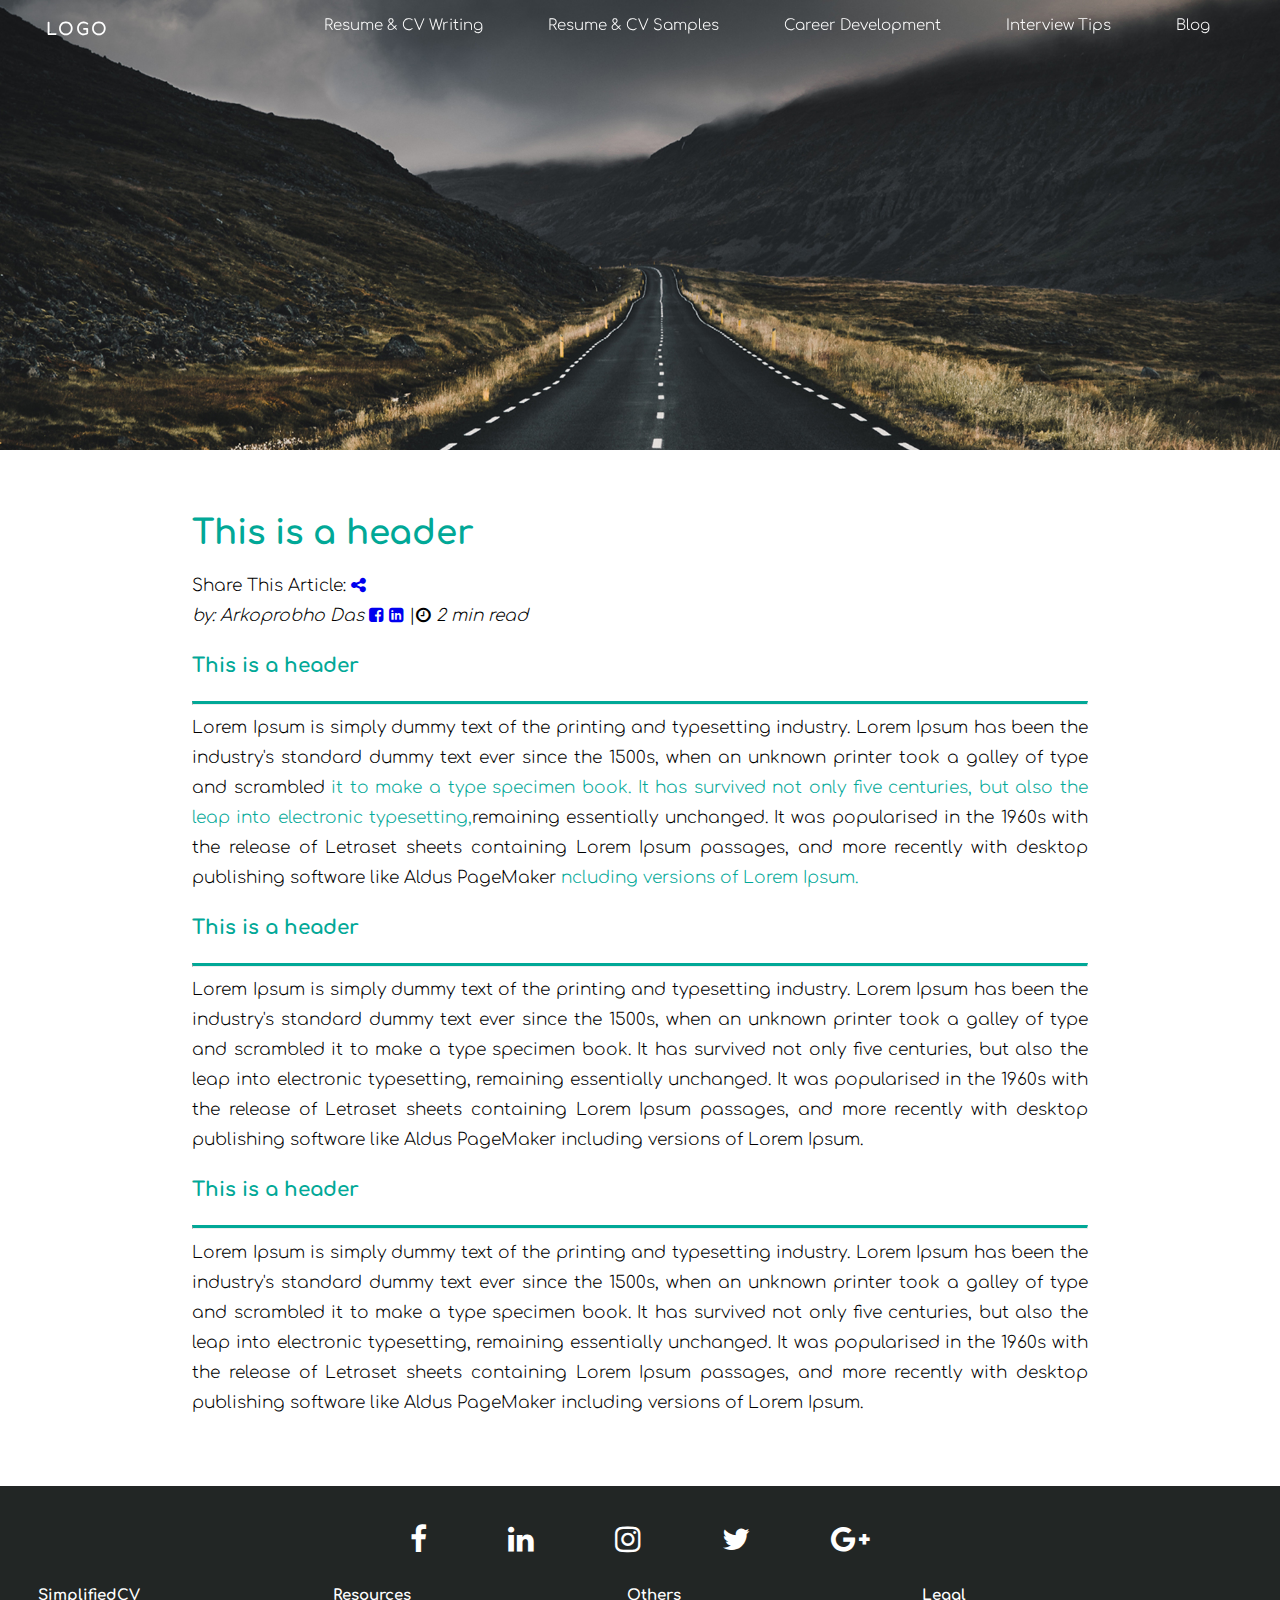
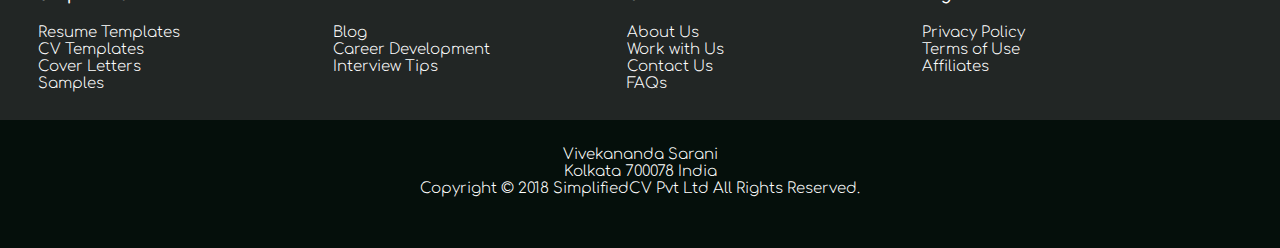
<file: Responsive Sticky Navbar/index.html>
<!DOCTYPE html>
<html lang="en">
<head>
      <meta charset="UTF-8">
      <meta name="viewport" content="width=device-width, initial-scale=1.0">
      <meta http-equiv="X-UA-Compatible" content="ie=edge">
      <title>Navbar</title>
      <link rel="stylesheet" href="style.css">
      <link rel="stylesheet" href="https://maxcdn.bootstrapcdn.com/font-awesome/4.7.0/css/font-awesome.min.css">
      <link href="https://fonts.googleapis.com/css?family=Comfortaa" rel="stylesheet">
      <script src="https://code.jquery.com/jquery-3.3.1.js"></script>
</head>
<body>
      <div class="wrapper">
            <header>

                  <nav>

                        <div class="menu-icon">
                              <i class="fa fa-bars fa-2x"></i>
                        </div>

                        <div class="logo">
                              LOGO
                        </div>
                        <!--Navigation Bar Contents here-->
                        <div class="menu">
                              <ul>
                                    <li><a href="#">Resume & CV Writing</a></li>
                                    <li><a href="#">Resume & CV Samples</a></li>
                                    <li><a href="#">Career Development</a></li>
                                    <li><a href="#">Interview Tips</a></li>
                                    <li><a href="#">Blog</a></li>
                              </ul>
                        </div>
                  </nav>

            </header>
            
            <div class="content">
                  <h1>This is a header </h1> 
                  Share This Article:  
                  <a href="fjskdjh"><i class="fa fa-share-alt" aria-hidden="true"></i></a>&nbsp<br>
                  <i>by: Arkoprobho Das </i> 
                  <a href="#"><i class="fa fa-facebook-square"></i></a>
                  <a href="#"><i class="fa fa-linkedin-square"></i></a>
                  |<i class="fa fa-clock-o"></i>
                  <i>2 min read</i><br>
                  <div class="dataRender">
                        <p>
                              <h3>This is a header</h3><hr>
                              Lorem Ipsum is simply dummy text of the printing and typesetting industry. Lorem Ipsum has been the industry's standard dummy text ever since the 1500s, when an unknown printer took a galley of type and scrambled <a href="#">it to make a type specimen book. It has survived not only five centuries, but also the leap into electronic typesetting,</a>remaining essentially unchanged. It was popularised in the 1960s with the release of Letraset sheets containing Lorem Ipsum passages, and more recently with desktop publishing software like Aldus PageMaker 
                              <a href="">ncluding versions of Lorem Ipsum.</a>
                        </p>
                        <p>   <h3>This is a header</h3><hr>
                              Lorem Ipsum is simply dummy text of the printing and typesetting industry. Lorem Ipsum has been the industry's standard dummy text ever since the 1500s, when an unknown printer took a galley of type and scrambled it to make a type specimen book. It has survived not only five centuries, but also the leap into electronic typesetting, remaining essentially unchanged. It was popularised in the 1960s with the release of Letraset sheets containing Lorem Ipsum passages, and more recently with desktop publishing software like Aldus PageMaker including versions of Lorem Ipsum.
                        </p>
                        <p>   <h3>This is a header</h3><hr>
                              Lorem Ipsum is simply dummy text of the printing and typesetting industry. Lorem Ipsum has been the industry's standard dummy text ever since the 1500s, when an unknown printer took a galley of type and scrambled it to make a type specimen book. It has survived not only five centuries, but also the leap into electronic typesetting, remaining essentially unchanged. It was popularised in the 1960s with the release of Letraset sheets containing Lorem Ipsum passages, and more recently with desktop publishing software like Aldus PageMaker including versions of Lorem Ipsum.
                        </p>
                  </div>
            </div>
      </div>
      
      <div class="footer">
            <!--Footer Contents here-->
            <div class="socialBar">
                  <a href="#"><i class="fa fa-facebook      fa-2x"></i></a>
                  <a href="#"><i class="fa fa-linkedin      fa-2x"></i></a>
                  <a href="#"><i class="fa fa-instagram     fa-2x"></i></a>
                  <a href="#"><i class="fa fa-twitter       fa-2x"></i></a>
                  <a href="#"><i class="fa fa-google-plus   fa-2x"></i></a>
            </div>
            <div class="footerleft">
                  <h4>SimplifiedCV</h4>
                  <a href="">Resume Templates</a>&nbsp<br>
                  <a href="">CV Templates</a>&nbsp<br>
                  <a href="">Cover Letters</a>&nbsp<br>
                  <a href="">Samples</a><br>
            </div>
            <div class="footerleft">
                  <h4>Resources</h4>
                  <a href="">Blog</a>&nbsp<br>
                  <a href="">Career Development</a>&nbsp<br>
                  <a href="">Interview Tips</a><br>
            </div>
            <div class="footerleft">
                  <h4>Others</h4>
                  <a href="">About Us</a>&nbsp<br>
                  <a href="">Work with Us</a>&nbsp<br>
                  <a href="">Contact Us</a>&nbsp<br>
                  <a href="">FAQs</a>
            </div>
            <div class="footerleft">
                  <h4>Legal</h4>
                  <a href="">Privacy Policy</a>&nbsp<br>
                  <a href="">Terms of Use</a>&nbsp<br>
                  <a href="">Affiliates</a>&nbsp<br>
            </div>
            <div class="addressbar">
                  Vivekananda Sarani<br>
                  Kolkata 700078 India<br>
                  Copyright © 2018 SimplifiedCV Pvt Ltd All Rights Reserved.<br>
            </div>      
      </div>
      <script type="text/javascript">


      $(document).ready(function() {
            $(".menu-icon").on("click", function() {
                  $("nav ul").toggleClass("showing");
            });
      });


      $(window).on("scroll", function() {
            if($(window).scrollTop()) {
                  $('nav').addClass('black');
            }

            else {
                  $('nav').removeClass('black');
            }
      });


      </script>

</body>
</html>
</file>
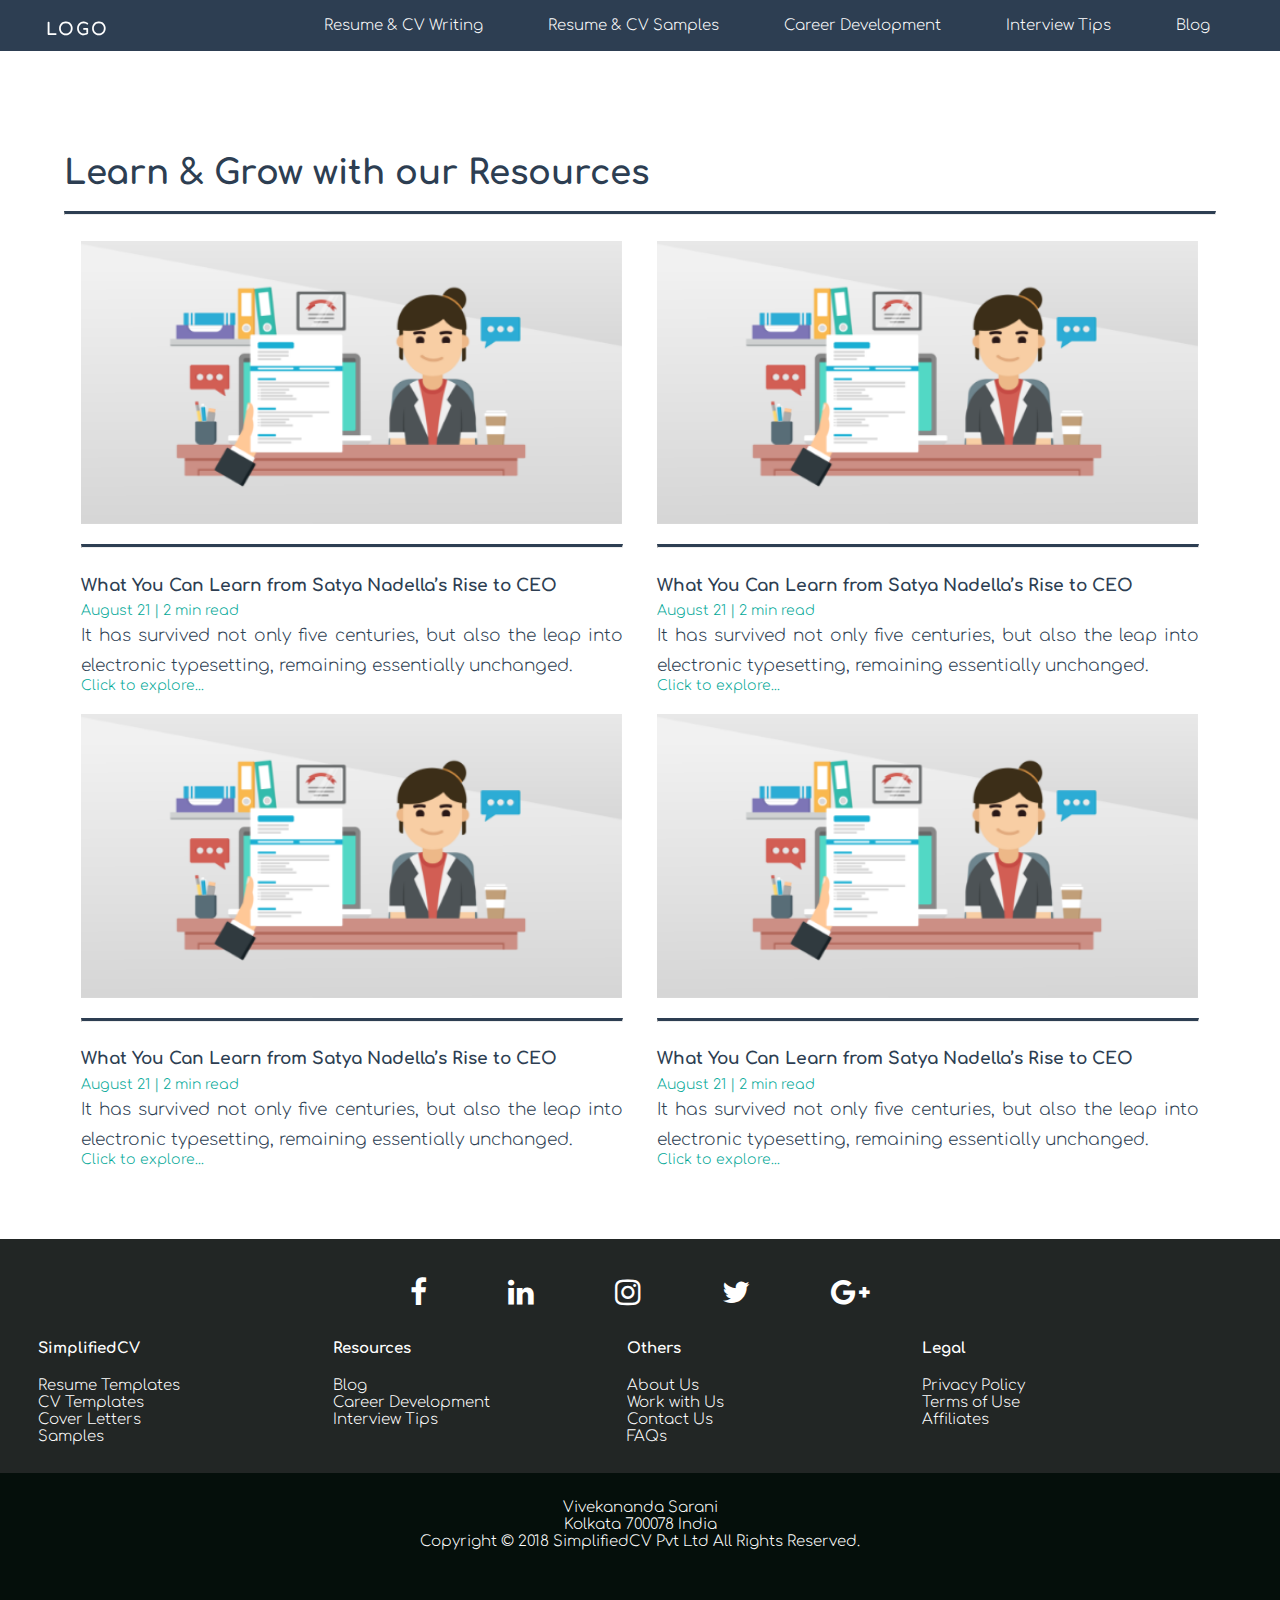
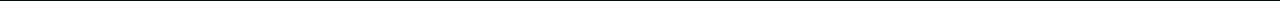
<file: Responsive Sticky Navbar/catagories.html>
<!DOCTYPE html>
<html lang="en">
<head>
      <meta charset="UTF-8">
      <meta name="viewport" content="width=device-width, initial-scale=1.0">
      <meta http-equiv="X-UA-Compatible" content="ie=edge">
      <title>Navbar</title>
      <link rel="stylesheet" href="catagories.css">
      <link rel="stylesheet" href="https://maxcdn.bootstrapcdn.com/font-awesome/4.7.0/css/font-awesome.min.css">
      <link href="https://fonts.googleapis.com/css?family=Comfortaa" rel="stylesheet">
      <script src="https://code.jquery.com/jquery-3.3.1.js"></script>
</head>
<body>
      <div class="wrapper">
            <header>

                  <nav class="black">

                        <div class="menu-icon">
                              <i class="fa fa-bars fa-2x"></i>
                        </div>

                        <div class="logo">
                              LOGO
                        </div>
                        <!--Navigation Bar Contents here-->
                        <div class="menu">
                              <ul>
                                    <li><a href="#">Resume & CV Writing</a></li>
                                    <li><a href="#">Resume & CV Samples</a></li>
                                    <li><a href="#">Career Development</a></li>
                                    <li><a href="#">Interview Tips</a></li>
                                    <li><a href="#">Blog</a></li>
                              </ul>
                        </div>
                  </nav>

            </header>
            
            <div class="content">
                  <h1>Learn & Grow with our Resources</h1><hr> 
                  <div class="grid-container">
                        <a href="google.com">
                              <div class="grid-item">
                                    <img src="post.jpg"><hr>
                                    <h4>What You Can Learn from Satya Nadella’s Rise to CEO</h4>
                                    <p class="datetime">August 21 | 2 min read</p>
                                    <p>
                                          It has survived not only five centuries, but also the leap into electronic typesetting, remaining essentially unchanged.
                                    </p>
                                    <p class="datetime">Click to explore...</p>
                              </div>
                        </a>
                        <a href="google.com">
                              <div class="grid-item">
                                    <img src="post.jpg"><hr>
                                    <h4>What You Can Learn from Satya Nadella’s Rise to CEO</h4>
                                    <p class="datetime">August 21 | 2 min read</p>
                                    <p>
                                          It has survived not only five centuries, but also the leap into electronic typesetting, remaining essentially unchanged.
                                    </p>
                                    <p class="datetime">Click to explore...</p>
                              </div>
                        </a>
                  </div>

                  <div class="grid-container">
                        <a href="google.com">
                              <div class="grid-item">
                                    <img src="post.jpg"><hr>
                                    <h4>What You Can Learn from Satya Nadella’s Rise to CEO</h4>
                                    <p class="datetime">August 21 | 2 min read</p>
                                    <p>
                                          It has survived not only five centuries, but also the leap into electronic typesetting, remaining essentially unchanged.
                                    </p>
                                    <p class="datetime">Click to explore...</p>
                              </div>
                        </a>
                        <a href="google.com">
                              <div class="grid-item">
                                    <img src="post.jpg"><hr>
                                    <h4>What You Can Learn from Satya Nadella’s Rise to CEO</h4>
                                    <p class="datetime">August 21 | 2 min read</p>
                                    <p>
                                          It has survived not only five centuries, but also the leap into electronic typesetting, remaining essentially unchanged.
                                    </p>
                                    <p class="datetime">Click to explore...</p>
                              </div>
                        </a>
                  </div>
            </div>
      </div>
      
      <div class="footer">
            <!--Footer Contents here-->
            <div class="socialBar">
                  <a href="#"><i class="fa fa-facebook      fa-2x"></i></a>
                  <a href="#"><i class="fa fa-linkedin      fa-2x"></i></a>
                  <a href="#"><i class="fa fa-instagram     fa-2x"></i></a>
                  <a href="#"><i class="fa fa-twitter       fa-2x"></i></a>
                  <a href="#"><i class="fa fa-google-plus   fa-2x"></i></a>
            </div>
            <div class="footerleft">
                  <h4>SimplifiedCV</h4>
                  <a href="">Resume Templates</a>&nbsp<br>
                  <a href="">CV Templates</a>&nbsp<br>
                  <a href="">Cover Letters</a>&nbsp<br>
                  <a href="">Samples</a><br>
            </div>
            <div class="footerleft">
                  <h4>Resources</h4>
                  <a href="">Blog</a>&nbsp<br>
                  <a href="">Career Development</a>&nbsp<br>
                  <a href="">Interview Tips</a><br>
            </div>
            <div class="footerleft">
                  <h4>Others</h4>
                  <a href="">About Us</a>&nbsp<br>
                  <a href="">Work with Us</a>&nbsp<br>
                  <a href="">Contact Us</a>&nbsp<br>
                  <a href="">FAQs</a>
            </div>
            <div class="footerleft">
                  <h4>Legal</h4>
                  <a href="">Privacy Policy</a>&nbsp<br>
                  <a href="">Terms of Use</a>&nbsp<br>
                  <a href="">Affiliates</a>&nbsp<br>
            </div>
            <div class="addressbar">
                  Vivekananda Sarani<br>
                  Kolkata 700078 India<br>
                  Copyright © 2018 SimplifiedCV Pvt Ltd All Rights Reserved.<br>
            </div>      
      </div>
</body>


      <script type="text/javascript">
      $(document).ready(function() {
            $(".menu-icon").on("click", function() {
                  $("nav ul").toggleClass("showing");
            });
      });
      </script>
</html>
</file>
<file: Responsive Sticky Navbar/style.css>
/*
FONT FAMILY:      Comfortaa;
COLOR HEX-CODE:   #01a897;
COLOR RGB:        rgb(1, 168, 151,0.9);
REMARKS:          USE H3 FOR HEADER, HR FOR HORIZONTAL LINE AND P TAG FOR THE PARAGRAPH;
*/  
  html, body 
  {
    margin:               0;
    padding:              0;
    width:                100%;
  }

  body 
  {
    font-family:          'Comfortaa', cursive;
    font-weight:          lighter;
  }

  header 
  {
    width:                100%;
    height:               50vh;
    background:           url(hero.jpg) no-repeat 50% 50%;
    background-size:      cover;
  }
  
  hr
  { 
    display:              block;
    border-top:           3px solid #01a897;
  }

  .content 
  {
    width:                70%;
    margin:               4em auto;
    font-size:            17px;
    line-height:          30px;
    text-align:           justify;
  }
  
  h3    
  {
    color:                #01a897;
  }

  h1    
  {
    color:                #01a897;
  }   

  .logo 
  {
    line-height:          40px;
    position:             fixed;
    float:                left;
    margin:               10px 46px;
    color:                #fff;
    font-weight:          bold;
    font-size:            17px;
    letter-spacing:       2px;
    cursor:               pointer;
  }

  nav
  {
    position:             fixed;
    width:                100%;
    line-height:          40px;
    z-index:              99;
  }

  nav ul 
  {
    line-height:          30px;
    list-style:           none;
    background:           rgba(0, 0, 0, 0);
    overflow:             hidden;
    color:                #fff;
    padding:              0;
    text-align:           right;
    margin:               0;
    padding-right:        40px;
    transition:           1s;
  }

  nav.black ul 
  {
    background-color:     rgb(1, 168, 151,0.9);
  }

  nav ul li
  {
    display:              inline-block;
    padding:              10px 30px;;
  }

  nav ul li:hover 
  {
    cursor:               pointer;
  }

  nav ul li a 
  {
    text-decoration:      none;
    color:                #fff;
    font-size:            15px;
  }

  nav ul li a:hover
  {
    text-decoration:      none;
  }

  .menu-icon
  {
    line-height:          30px;
    width:                100%;
    background-color:     rgb(1, 168, 151,0.9);
    text-align:           right;
    box-sizing:           border-box;
    padding:              15px 18px;
    cursor:               pointer;
    color:                #fff;
    display:              none;
  }

  .dataRender a
  {
    text-decoration:      none;
    color:                #01a897;
  }

  .addressbar
  {
    text-align:           justify-all;
    width:                100%;
    margin-top:           13%;
    padding-top:          2%; 
    padding-bottom:       4%;
    background-color:     #050F0B;
  }

  .footer 
  {
    padding-top:          2%;
    width:                100%;
    background-color:     #222625;
    padding-top:          3%;
    color:                white;
    text-align:           center;
    font-size:            15px;
  }

  .footer a
  {
    text-decoration:      none;
    padding-top:          50%;
    color:                #fff;
  }

  .footerleft
  {
    float:                left;
    margin-left:          3%;
    width:                20%;
    text-align:           left;
  }

  .socialBar
  {
    width:                100%;
    margin-bottom:        1%; 
    text-align:           center;    
  }
  .socialBar a
  {
    padding:              3%;
  }
  @media(max-width: 650px)
  {
    .logo 
    {
      position:           fixed;
      top:                0;
      margin-top:         16px;
    }

    nav ul 
    {
      max-height:         0px;
      background-color:   rgb(1, 168, 151,0.9);
    }

    nav.black ul 
    {
      background-color:   rgb(1, 168, 151,0.9);
    }

    .showing 
    {
      max-height:         34em;
    }

    nav ul li 
    {
      box-sizing:         border-box;
      width:              100%;
      padding:            15px;
      text-align:         center;
    }
    
    .menu-icon 
    {
      display:            block;
    }

    .content
    {
      width:              90%;
      font-size:          15px;
    }

    .footerleft
    {
      width:              90%;
      margin-bottom:      4%;
      text-align:         center;
    }
    .addressbar
    {
      margin-top:         135%;
    }
  }
</file>
<file: Responsive Sticky Navbar/catagories.css>
/*
FONT FAMILY:      Comfortaa;
COLOR HEX-CODE:   #2D3E52;
COLOR RGB:        R: 45 G: 62 B: 82;
REMARKS:          USE H3 FOR HEADER, HR FOR HORIZONTAL LINE AND P TAG FOR THE PARAGRAPH;
*/  
  html, body 
  {
    margin:               0;
    padding:              0;
    width:                100%;
  }

  body 
  {
    font-family:          'Comfortaa', cursive;
    font-weight:          lighter;
  }

  header 
  {
    width:                100%;
    height:               10vh;
    background-size:      cover;
  }
  
  hr
  { 
    display:              block;
    border-top:           3px solid #2D3E52;
  }

  .content 
  {
    width:                90%;
    margin:               4em auto;
    font-size:            17px;
    line-height:          30px;
    text-align:           justify;
  }
  .content img
  {
    width:                100%;
  }
  h3    
  {
    color:                #2D3E52;
  }

  h1    
  {
    color:                #2D3E52;
  }   

  .logo 
  {
    line-height:          40px;
    position:             fixed;
    float:                left;
    margin:               10px 46px;
    color:                #fff;
    font-weight:          bold;
    font-size:            17px;
    letter-spacing:       2px;
    cursor:               pointer;
  }

  nav
  {
    position:             fixed;
    width:                100%;
    line-height:          40px;
    z-index:              99;
  }

  nav ul 
  {
    line-height:          30px;
    list-style:           none;
    background:           rgba(0, 0, 0, 0);
    overflow:             hidden;
    color:                #fff;
    padding:              0;
    text-align:           right;
    margin:               0;
    padding-right:        40px;
    transition:           1s;
  }

  nav.black ul 
  {
    background-color:     rgb(45,62,82,1);
  }

  nav ul li
  {
    display:              inline-block;
    padding:              10px 30px;;
  }

  nav ul li:hover 
  {
    cursor:               pointer;
  }

  nav ul li a 
  {
    text-decoration:      none;
    color:                #fff;
    font-size:            15px;
  }

  nav ul li a:hover
  {
    text-decoration:      none;
  }

  .menu-icon
  {
    line-height:          30px;
    width:                100%;
    background-color:     rgb(45,62,82,1);
    text-align:           right;
    box-sizing:           border-box;
    padding:              15px 18px;
    cursor:               pointer;
    color:                #fff;
    display:              none;
  }
  .content a
  {
    text-decoration:      none;
    color:                #2D3E52;
    font-weight:          bold;
  }

  .grid-container 
  {
    display:              grid;
    grid-template-columns:auto auto;
  }

  .grid-container a
  {
    text-decoration:      none;
    font-weight:          lighter;
  }
  .grid-item 
  {
    text-align:           justify-all;
    margin:               3%;
  }
  .datetime 
  {
    font-size:            14px;
    margin-top:           -5%;
    margin-bottom:        -4%;
    color:                #01a897;
  }

  .addressbar
  {
    text-align:           justify-all;
    width:                100%;
    margin-top:           13%;
    padding-top:          2%; 
    padding-bottom:       4%;
    background-color:     #050F0B;
  }

  .footer 
  {
    padding-top:          2%;
    width:                100%;
    background-color:     #222625;
    padding-top:          3%;
    color:                white;
    text-align:           center;
    font-size:            15px;
  }

  .footer a
  {
    text-decoration:      none;
    padding-top:          50%;
    color:                #fff;
  }

  .footerleft
  {
    float:                left;
    margin-left:          3%;
    width:                20%;
    text-align:           left;
  }

  .socialBar
  {
    width:                100%;
    margin-bottom:        1%; 
    text-align:           center;    
  }
  .socialBar a
  {
    padding:              3%;
  }
  @media(max-width: 650px)
  {
    .grid-container
    {
      display: grid;
      grid-template-columns: auto;
    }
    .logo 
    {
      position:           fixed;
      top:                0;
      margin-top:         16px;
    }

    nav ul 
    {
      max-height:         0px;
      background-color:   rgb(45,62,82,1);
    }

    nav.black ul 
    {
      background-color:   rgb(45,62,82,1);
    }

    .showing 
    {
      max-height:         34em;
    }

    nav ul li 
    {
      box-sizing:         border-box;
      width:              100%;
      padding:            15px;
      text-align:         center;
    }
    
    .menu-icon 
    {
      display:            block;
    }

    .content
    {
      width:              90%;
      font-size:          15px;
    }

    .footerleft
    {
      width:              90%;
      margin-bottom:      4%;
      text-align:         center;
    }
    .addressbar
    {
      margin-top:         135%;
    }
  }
</file>
